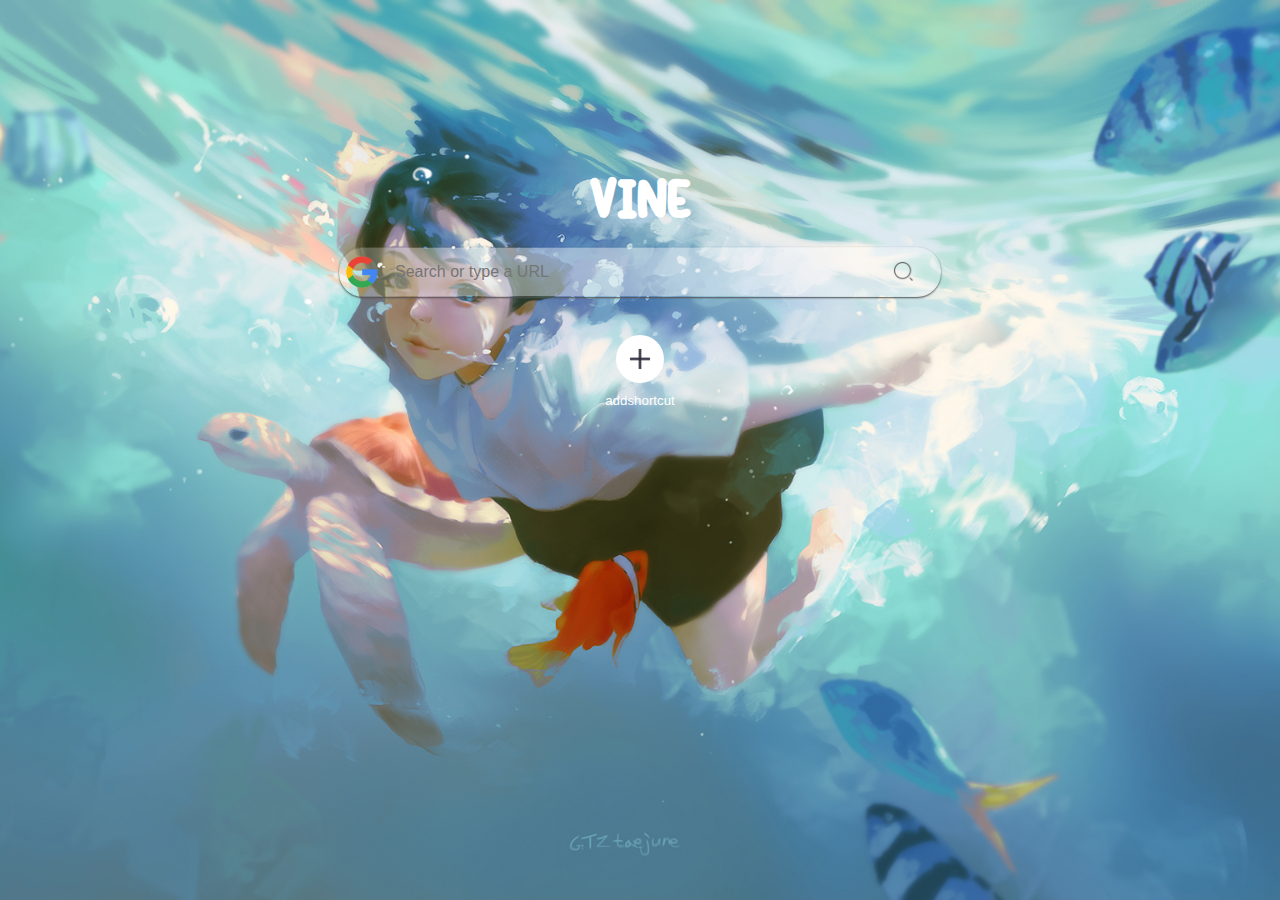
<file: index.html>
<!DOCTYPE html>
<html lang="en">
<head>
    <meta charset="UTF-8">
    <meta http-equiv="X-UA-Compatible" content="IE=edge">
    <meta name="viewport" content="width=device-width, initial-scale=1.0">
    <title>VINE</title>
    <link rel="icon" href="./assets/icon-favicon.png"/>
    <link rel="stylesheet" type="text/css" href="./index.css"/>
    <link rel="stylesheet" type="text/css" href="./style/main.css"/>
</head>
<body>
    <div id="layout">
        <div id="top"></div>
        <div id="center">
            <span id="title">VINE</span>
            <div id="search-box">
                <div id="search-engine"></div>
                <input id="input-box" type="text" placeholder="Search or type a URL"/>
                <img id="icon-searching" class="icon" src="./assets/searching.png"/>
            </div>
            <div id="QLink-List">
                <button id="addshortcut" title="add shortcut">
                    <div class="iconContainer">
                        <img id="icon-addshortcut" src="./assets/addshortcut.png"/>
                    </div>
                    <div class="titleContainer">
                        <span>addshortcut</span>
                    </div>
                </button>

                <div id="actionmenu-dialog" class="dialog">
                    <button class="menu-item edit">Edit</button>
                    <button class="menu-item remove">Remove</button>
                </div>
            </div>
        </div>

        <div id="addshortcut-dialog" class="dialog shortcut-dialog">
            <span>Add shortcut</span>
            <div class="dialogItem-container">
                <div class="dialog-item">
                    <span>Name</span>
                    <input class="dialogInput-name" type="text"/>
                </div>
                <div class="dialog-item">
                    <span>URL</span>
                    <input class="dialogInput-url" type="text"/>
                </div>
            </div>
            <div class="dialogButton-container">
                <button class="dialog-done">Done</button>
                <button class="dialog-cancle">Cancle</button>
            </div>
        </div>
    
        <div id="editshortcut-dialog" class="dialog shortcut-dialog">
            <span>Edit shortcut</span>
            <div class="dialogItem-container">
                <div class="dialog-item">
                    <span>Name</span>
                    <input class="dialogInput-name" type="text"/>
                </div>
                <div class="dialog-item">
                    <span>URL</span>
                    <input class="dialogInput-url" type="text"/>
                </div>
            </div>
            <div class="dialogButton-container">
                <button class="dialog-done">Done</button>
                <button class="dialog-cancle">Cancle</button>
            </div>
        </div>
    </div>
    <script type="module">
        import { initializeData } from "./logic/initData.js"
        import { setListeners } from "./logic/setListeners.js"
        import { save } from "./logic/beforeunload.js"

        // initialize dom

        // initialize data
        initializeData();
        setListeners();

        window.addEventListener("beforeunload", save);

    </script>
</body>
</html>
</file>
<file: index.css>
body {
    height: 100vh;
    width: 100vw;

}
* {
    margin: 0;
    padding: 0;
}
</file>
<file: style/main.css>
@import "./layout.css";
@import "./title.css";
@import "./search-box.css";
@import "./QLink-List.css";
@import "./shortcut-dialog.css";
</file>
